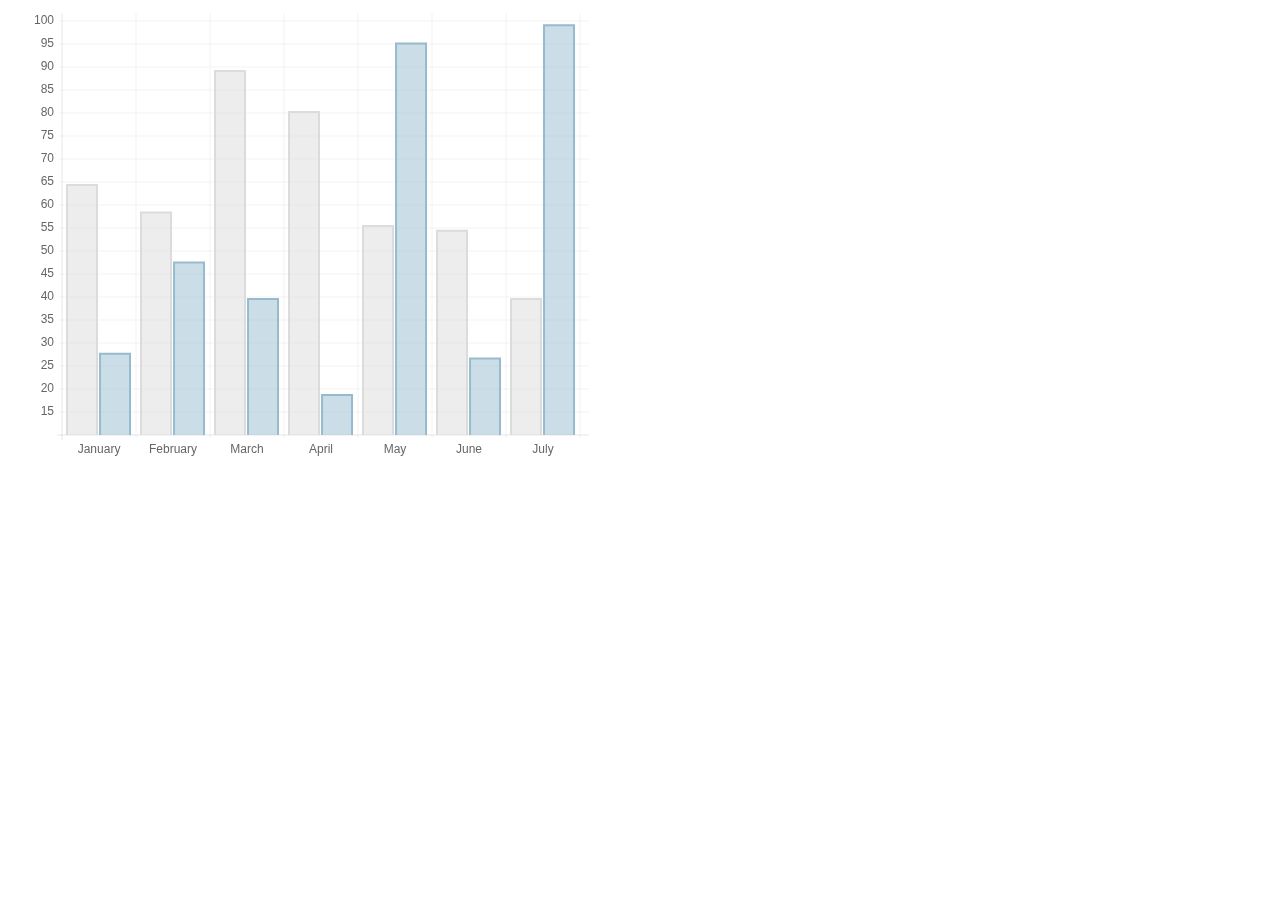
<file: final/Chart.js-master/samples/bar.html>
<!doctype html>
<html>
	<head>
		<title>Bar Chart</title>
		<script src="../Chart.js"></script>
		<meta name = "viewport" content = "initial-scale = 1, user-scalable = no">
		<style>
			canvas{
			}
		</style>
	</head>
	<body>
		<canvas id="canvas" height="450" width="600"></canvas>


	<script>

		var barChartData = {
			labels : ["January","February","March","April","May","June","July"],
			datasets : [
				{
					fillColor : "rgba(220,220,220,0.5)",
					strokeColor : "rgba(220,220,220,1)",
					data : [65,59,90,81,56,55,40]
				},
				{
					fillColor : "rgba(151,187,205,0.5)",
					strokeColor : "rgba(151,187,205,1)",
					data : [28,48,40,19,96,27,100]
				}
			]
			
		}

	var myLine = new Chart(document.getElementById("canvas").getContext("2d")).Bar(barChartData);
	
	</script>
	</body>
</html>
</file>
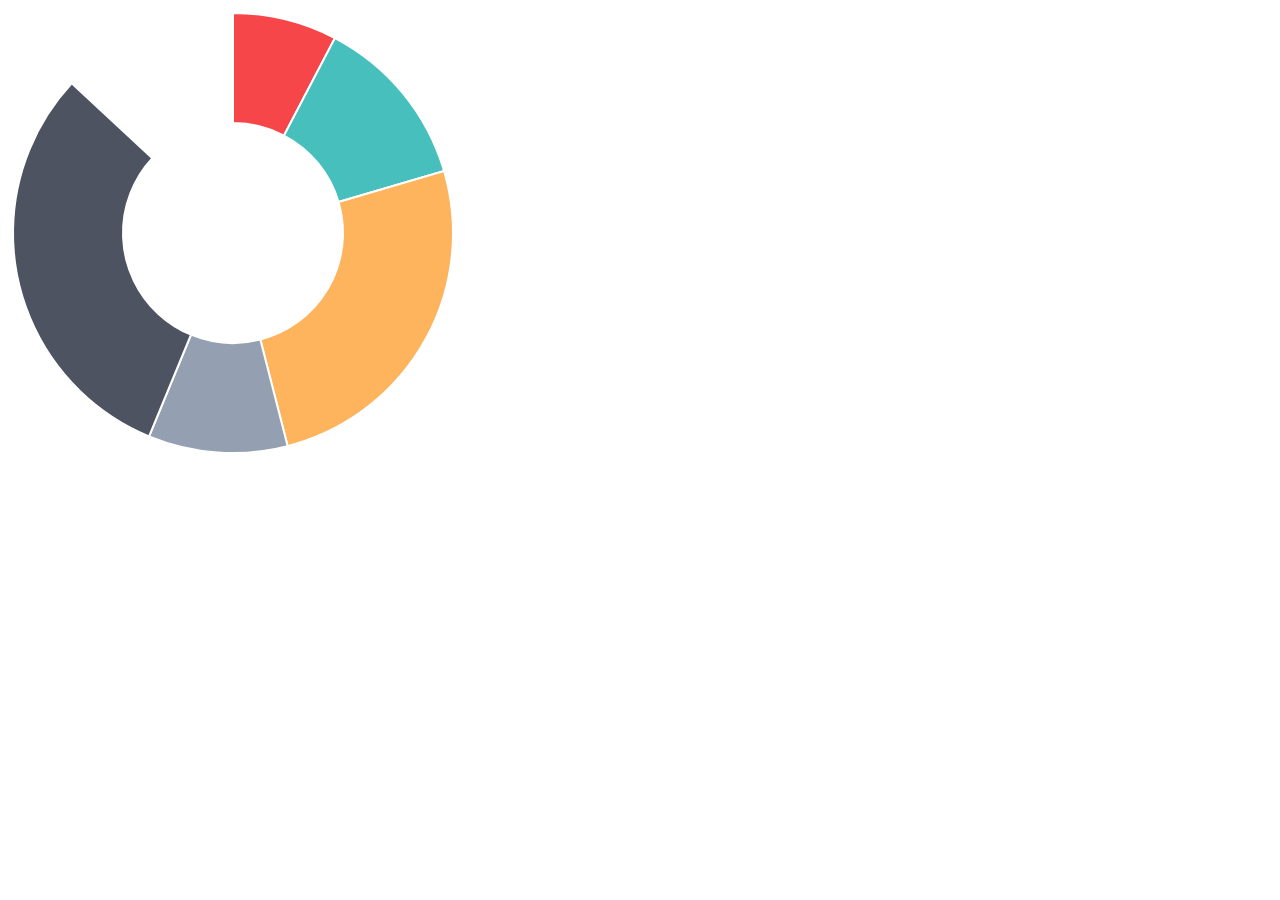
<file: final/Chart.js-master/samples/doughnut.html>
<!doctype html>
<html>
	<head>
		<title>Doughnut Chart</title>
		<script src="../Chart.js"></script>
		<meta name = "viewport" content = "initial-scale = 1, user-scalable = no">
		<style>
			canvas{
			}
		</style>
	</head>
	<body>
		<canvas id="canvas" height="450" width="450"></canvas>


	<script>

		var doughnutData = [
				{
					value: 30,
					color:"#F7464A"
				},
				{
					value : 50,
					color : "#46BFBD"
				},
				{
					value : 100,
					color : "#FDB45C"
				},
				{
					value : 40,
					color : "#949FB1"
				},
				{
					value : 120,
					color : "#4D5360"
				}
			
			];

	var myDoughnut = new Chart(document.getElementById("canvas").getContext("2d")).Doughnut(doughnutData);
	
	</script>
	</body>
</html>
</file>
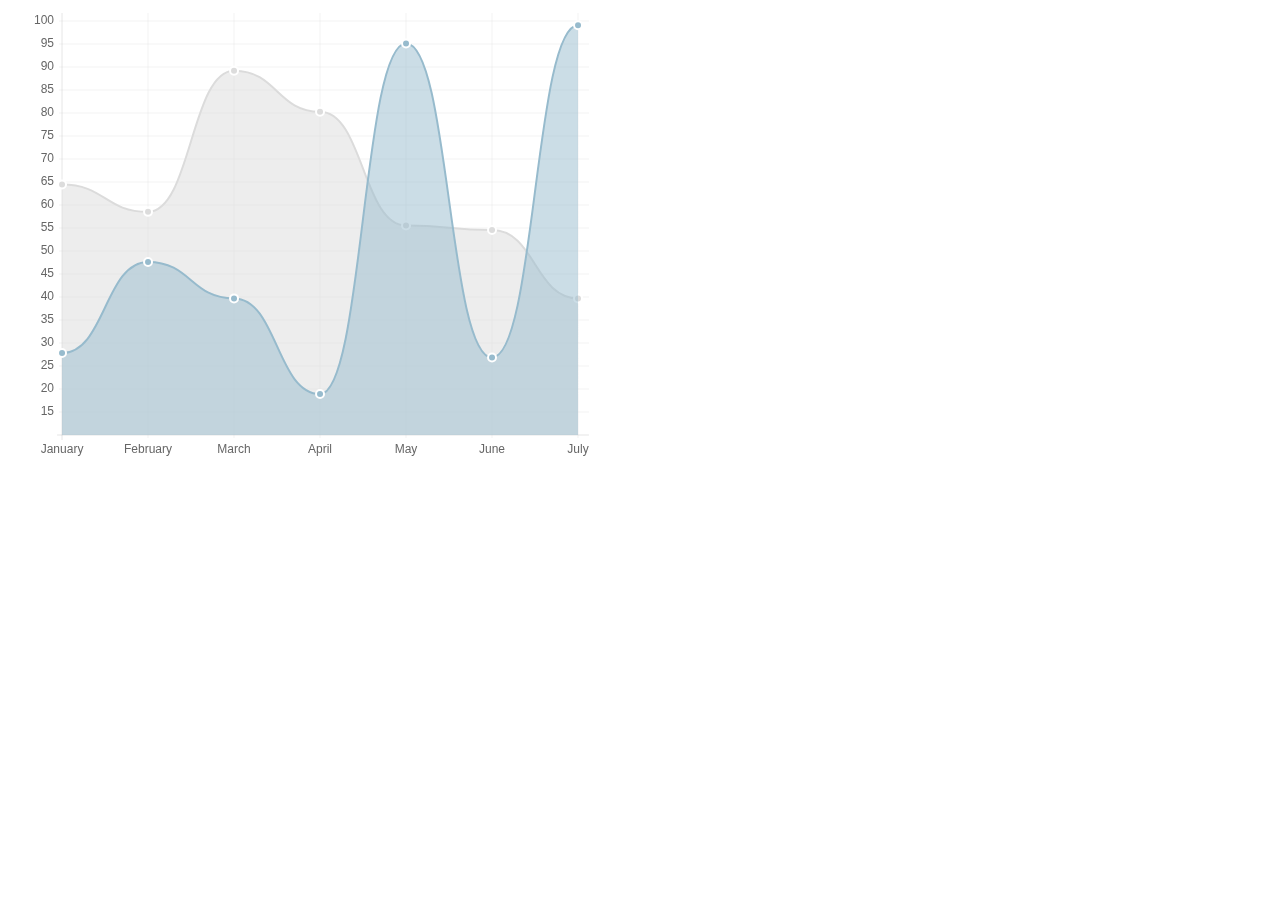
<file: final/Chart.js-master/samples/line.html>
<!doctype html>
<html>
	<head>
		<title>Line Chart</title>
		<script src="../Chart.js"></script>
		<meta name = "viewport" content = "initial-scale = 1, user-scalable = no">
		<style>
			canvas{
			}
		</style>
	</head>
	<body>
		<canvas id="canvas" height="450" width="600"></canvas>


	<script>

		var lineChartData = {
			labels : ["January","February","March","April","May","June","July"],
			datasets : [
				{
					fillColor : "rgba(220,220,220,0.5)",
					strokeColor : "rgba(220,220,220,1)",
					pointColor : "rgba(220,220,220,1)",
					pointStrokeColor : "#fff",
					data : [65,59,90,81,56,55,40]
				},
				{
					fillColor : "rgba(151,187,205,0.5)",
					strokeColor : "rgba(151,187,205,1)",
					pointColor : "rgba(151,187,205,1)",
					pointStrokeColor : "#fff",
					data : [28,48,40,19,96,27,100]
				}
			]
			
		}

	var myLine = new Chart(document.getElementById("canvas").getContext("2d")).Line(lineChartData);
	
	</script>
	</body>
</html>
</file>
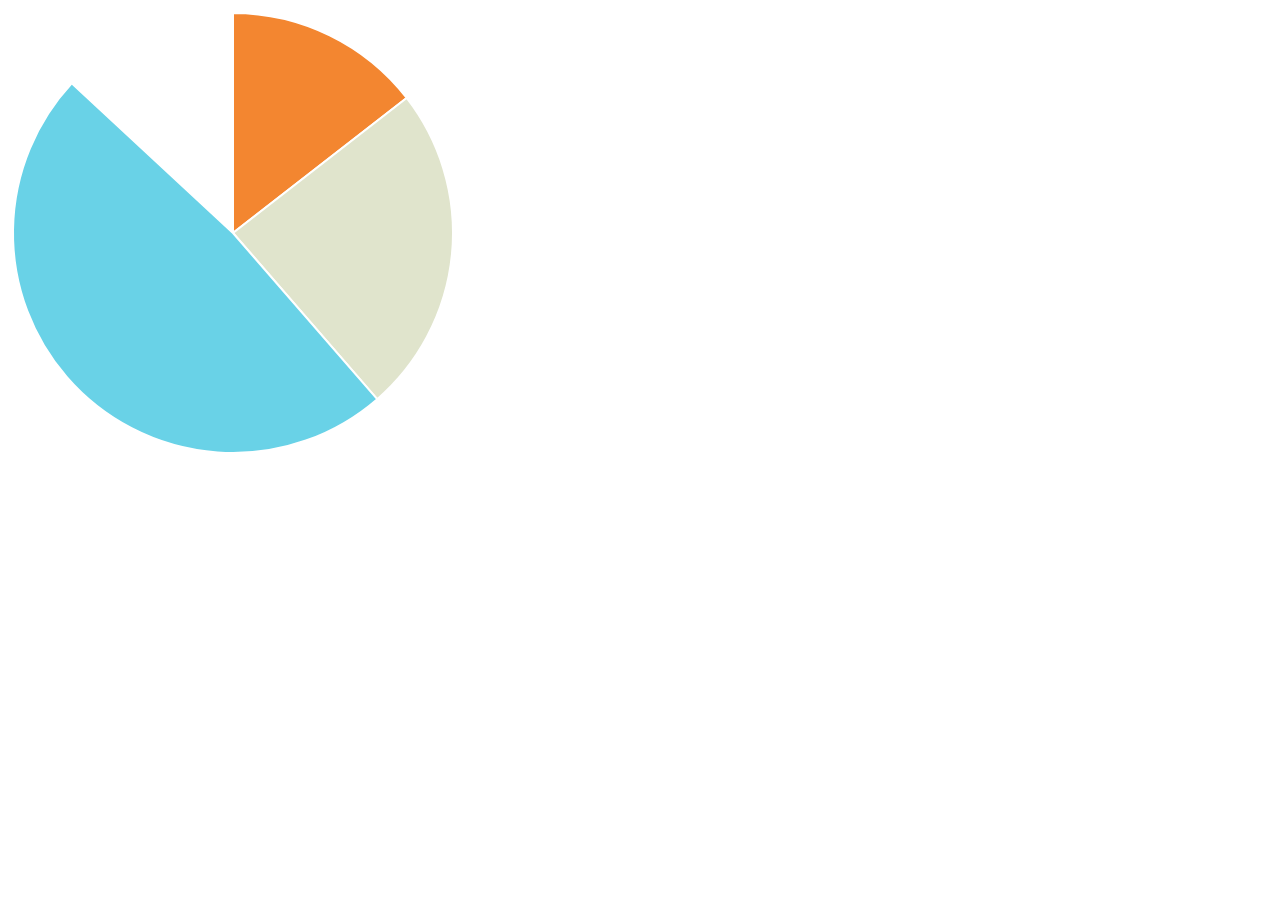
<file: final/Chart.js-master/samples/pie.html>
<!doctype html>
<html>
	<head>
		<title>Radar Chart</title>
		<script src="../Chart.js"></script>
		<meta name = "viewport" content = "initial-scale = 1, user-scalable = no">
		<style>
			canvas{
			}
		</style>
	</head>
	<body>
		<canvas id="canvas" height="450" width="450"></canvas>


	<script>

		var pieData = [
				{
					value: 30,
					color:"#F38630"
				},
				{
					value : 50,
					color : "#E0E4CC"
				},
				{
					value : 100,
					color : "#69D2E7"
				}
			
			];

	var myPie = new Chart(document.getElementById("canvas").getContext("2d")).Pie(pieData);
	
	</script>
	</body>
</html>
</file>
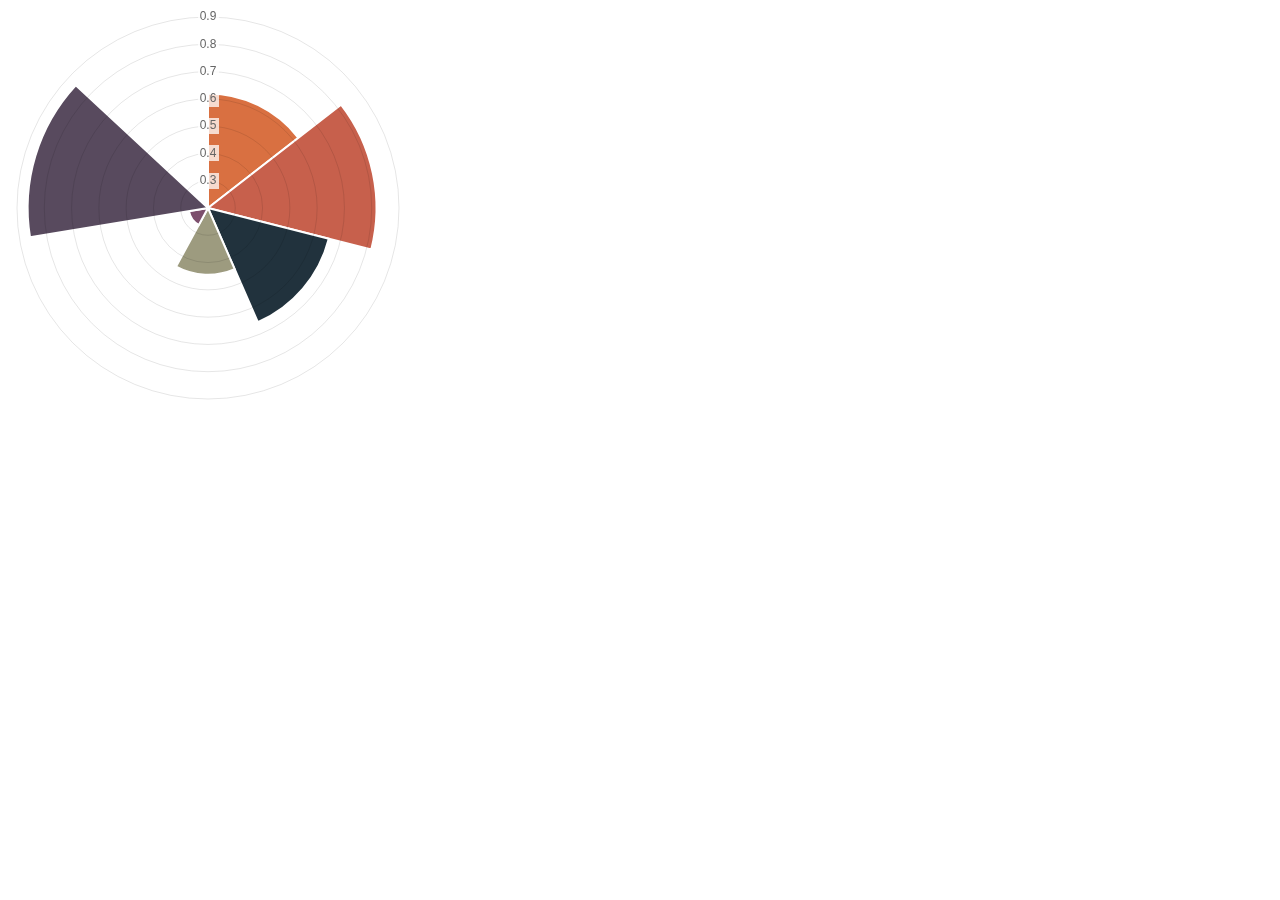
<file: final/Chart.js-master/samples/polarArea.html>
<!doctype html>
<html>
	<head>
		<title>Polar Area Chart</title>
		<script src="../Chart.js"></script>
		<meta name = "viewport" content = "initial-scale = 1, user-scalable = no">
		<style>
		</style>
	</head>
	<body>
		<canvas id="canvas" height="400" width="400"></canvas>


	<script>
	var chartData = [
			{
				value : Math.random(),
				color: "#D97041"
			},
			{
				value : Math.random(),
				color: "#C7604C"
			},
			{
				value : Math.random(),
				color: "#21323D"
			},
			{
				value : Math.random(),
				color: "#9D9B7F"
			},
			{
				value : Math.random(),
				color: "#7D4F6D"
			},
			{
				value : Math.random(),
				color: "#584A5E"
			}
		];
	var myPolarArea = new Chart(document.getElementById("canvas").getContext("2d")).PolarArea(chartData);
	</script>
	</body>
</html>
</file>
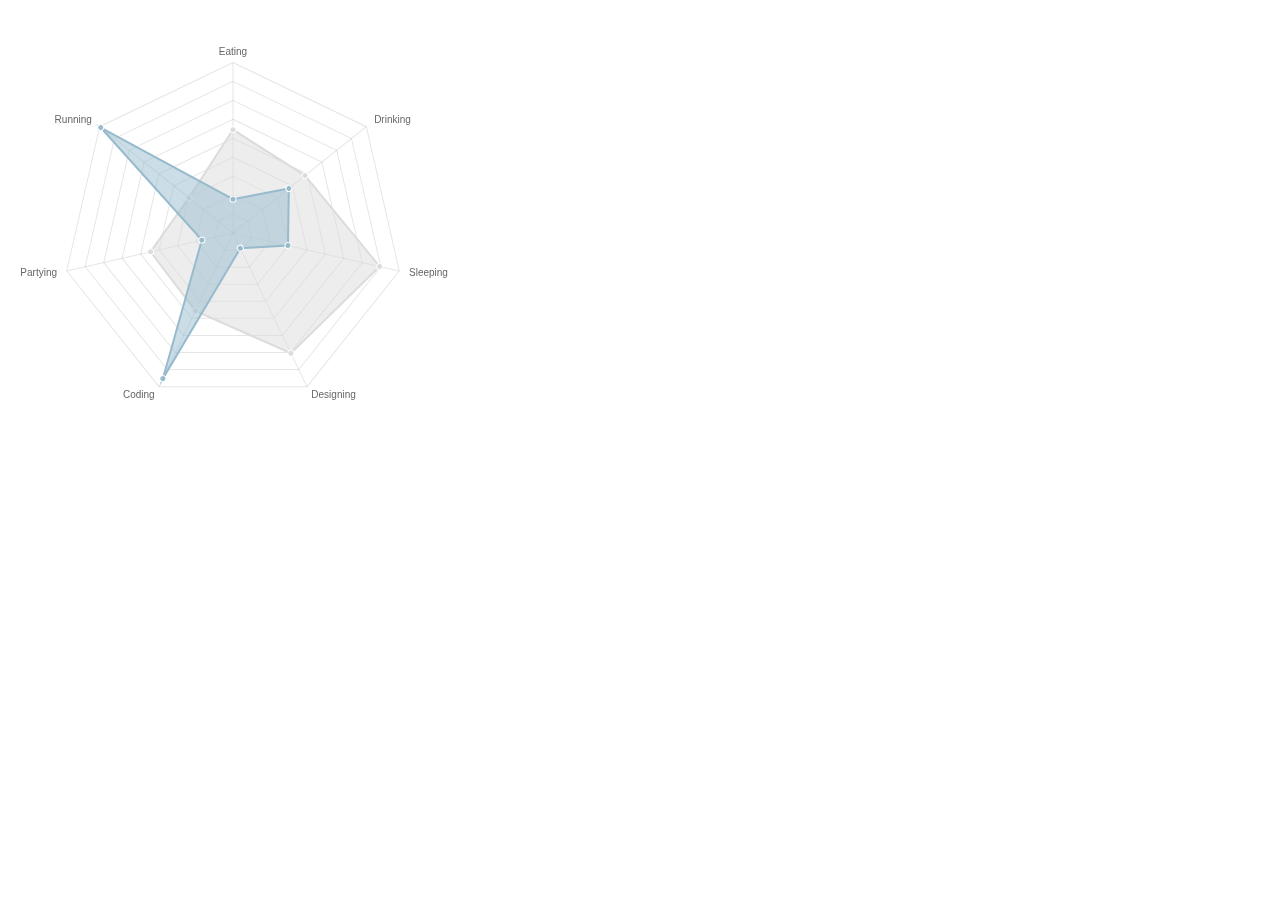
<file: final/Chart.js-master/samples/radar.html>
<!doctype html>
<html>
	<head>
		<title>Radar Chart</title>
		<script src="../Chart.js"></script>
		<meta name = "viewport" content = "initial-scale = 1, user-scalable = no">
		<style>
			canvas{
			}
		</style>
	</head>
	<body>
		<canvas id="canvas" height="450" width="450"></canvas>


	<script>

		var radarChartData = {
			labels : ["Eating","Drinking","Sleeping","Designing","Coding","Partying","Running"],
			datasets : [
				{
					fillColor : "rgba(220,220,220,0.5)",
					strokeColor : "rgba(220,220,220,1)",
					pointColor : "rgba(220,220,220,1)",
					pointStrokeColor : "#fff",
					data : [65,59,90,81,56,55,40]
				},
				{
					fillColor : "rgba(151,187,205,0.5)",
					strokeColor : "rgba(151,187,205,1)",
					pointColor : "rgba(151,187,205,1)",
					pointStrokeColor : "#fff",
					data : [28,48,40,19,96,27,100]
				}
			]
			
		}

	var myRadar = new Chart(document.getElementById("canvas").getContext("2d")).Radar(radarChartData,{scaleShowLabels : false, pointLabelFontSize : 10});
	
	</script>
	</body>
</html>
</file>
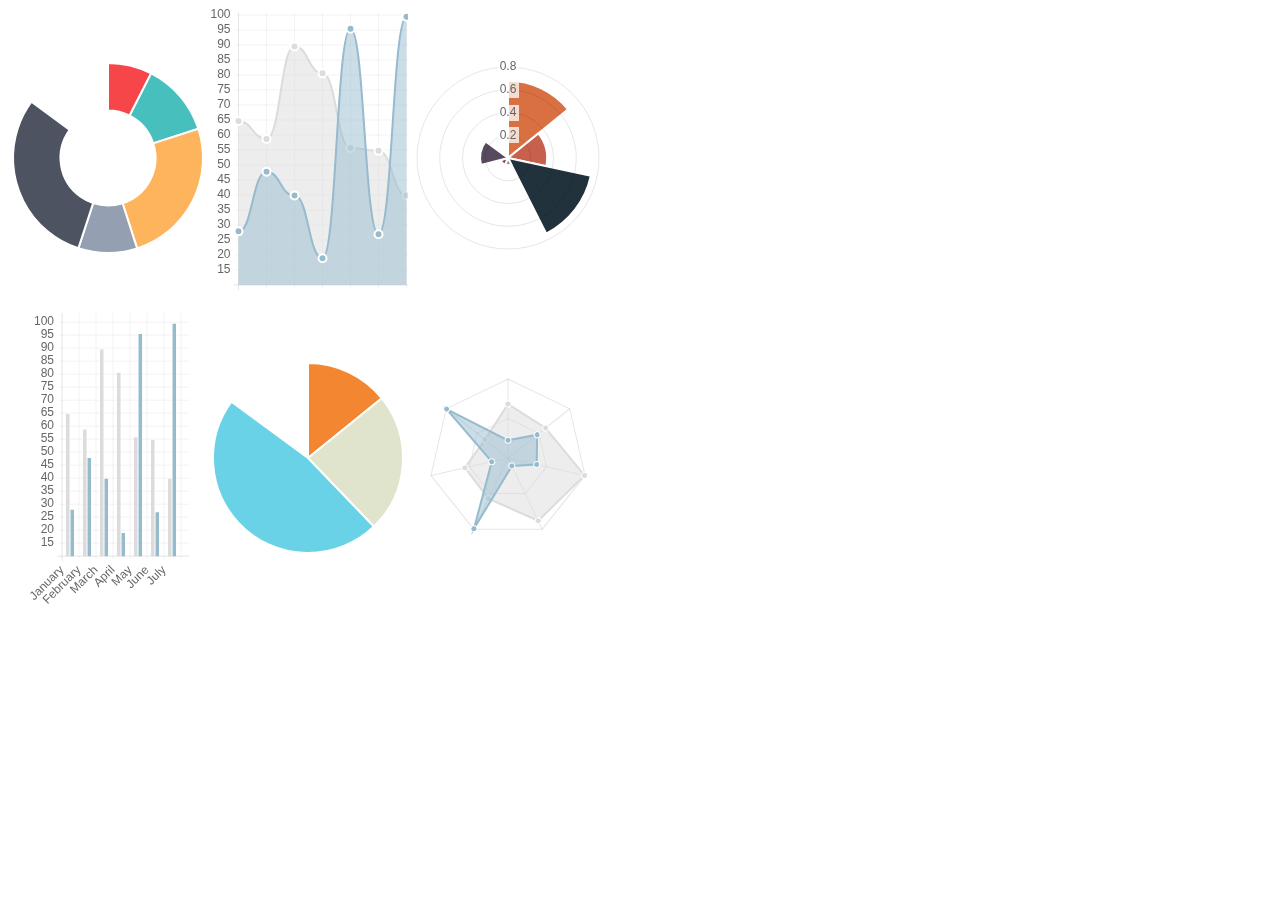
<file: final/Chart.js-master/samples/sixup.html>
<!doctype html>
<html>
	<head>
		<title>Doughnut Chart</title>
		<script src="../Chart.js"></script>
		<meta name = "viewport" content = "initial-scale = 1, user-scalable = no">
		<style>
			canvas{
				float: left;
			}
		</style>
	</head>
	<body>
		<div style="width:600px;height:600px;">
			<canvas id="doughnut" height="300" width="200"></canvas>
			<canvas id="line" height="300" width="200"></canvas>
			<canvas id="polarArea" height="300" width="200"></canvas>
			<canvas id="bar" height="300" width="200"></canvas>
			<canvas id="pie" height="300" width="200"></canvas>
			<canvas id="radar" height="300" width="200"></canvas>
		</div>


	<script>

		var doughnutData = [
				{
					value: 30,
					color:"#F7464A"
				},
				{
					value : 50,
					color : "#46BFBD"
				},
				{
					value : 100,
					color : "#FDB45C"
				},
				{
					value : 40,
					color : "#949FB1"
				},
				{
					value : 120,
					color : "#4D5360"
				}
			
			];
		var lineChartData = {
			labels : ["","","","","","",""],
			datasets : [
				{
					fillColor : "rgba(220,220,220,0.5)",
					strokeColor : "rgba(220,220,220,1)",
					pointColor : "rgba(220,220,220,1)",
					pointStrokeColor : "#fff",
					data : [65,59,90,81,56,55,40]
				},
				{
					fillColor : "rgba(151,187,205,0.5)",
					strokeColor : "rgba(151,187,205,1)",
					pointColor : "rgba(151,187,205,1)",
					pointStrokeColor : "#fff",
					data : [28,48,40,19,96,27,100]
				}
			]
			
		};
		var pieData = [
				{
					value: 30,
					color:"#F38630"
				},
				{
					value : 50,
					color : "#E0E4CC"
				},
				{
					value : 100,
					color : "#69D2E7"
				}
			
			];
		var barChartData = {
			labels : ["January","February","March","April","May","June","July"],
			datasets : [
				{
					fillColor : "rgba(220,220,220,0.5)",
					strokeColor : "rgba(220,220,220,1)",
					data : [65,59,90,81,56,55,40]
				},
				{
					fillColor : "rgba(151,187,205,0.5)",
					strokeColor : "rgba(151,187,205,1)",
					data : [28,48,40,19,96,27,100]
				}
			]
			
		};
	var chartData = [
			{
				value : Math.random(),
				color: "#D97041"
			},
			{
				value : Math.random(),
				color: "#C7604C"
			},
			{
				value : Math.random(),
				color: "#21323D"
			},
			{
				value : Math.random(),
				color: "#9D9B7F"
			},
			{
				value : Math.random(),
				color: "#7D4F6D"
			},
			{
				value : Math.random(),
				color: "#584A5E"
			}
		];
		var radarChartData = {
			labels : ["","","","","","",""],
			datasets : [
				{
					fillColor : "rgba(220,220,220,0.5)",
					strokeColor : "rgba(220,220,220,1)",
					pointColor : "rgba(220,220,220,1)",
					pointStrokeColor : "#fff",
					data : [65,59,90,81,56,55,40]
				},
				{
					fillColor : "rgba(151,187,205,0.5)",
					strokeColor : "rgba(151,187,205,1)",
					pointColor : "rgba(151,187,205,1)",
					pointStrokeColor : "#fff",
					data : [28,48,40,19,96,27,100]
				}
			]
			
		};
	new Chart(document.getElementById("doughnut").getContext("2d")).Doughnut(doughnutData);
	new Chart(document.getElementById("line").getContext("2d")).Line(lineChartData);
	new Chart(document.getElementById("radar").getContext("2d")).Radar(radarChartData);
	new Chart(document.getElementById("polarArea").getContext("2d")).PolarArea(chartData);
	new Chart(document.getElementById("bar").getContext("2d")).Bar(barChartData);
	new Chart(document.getElementById("pie").getContext("2d")).Pie(pieData);
	
	</script>
	</body>
</html>
</file>
